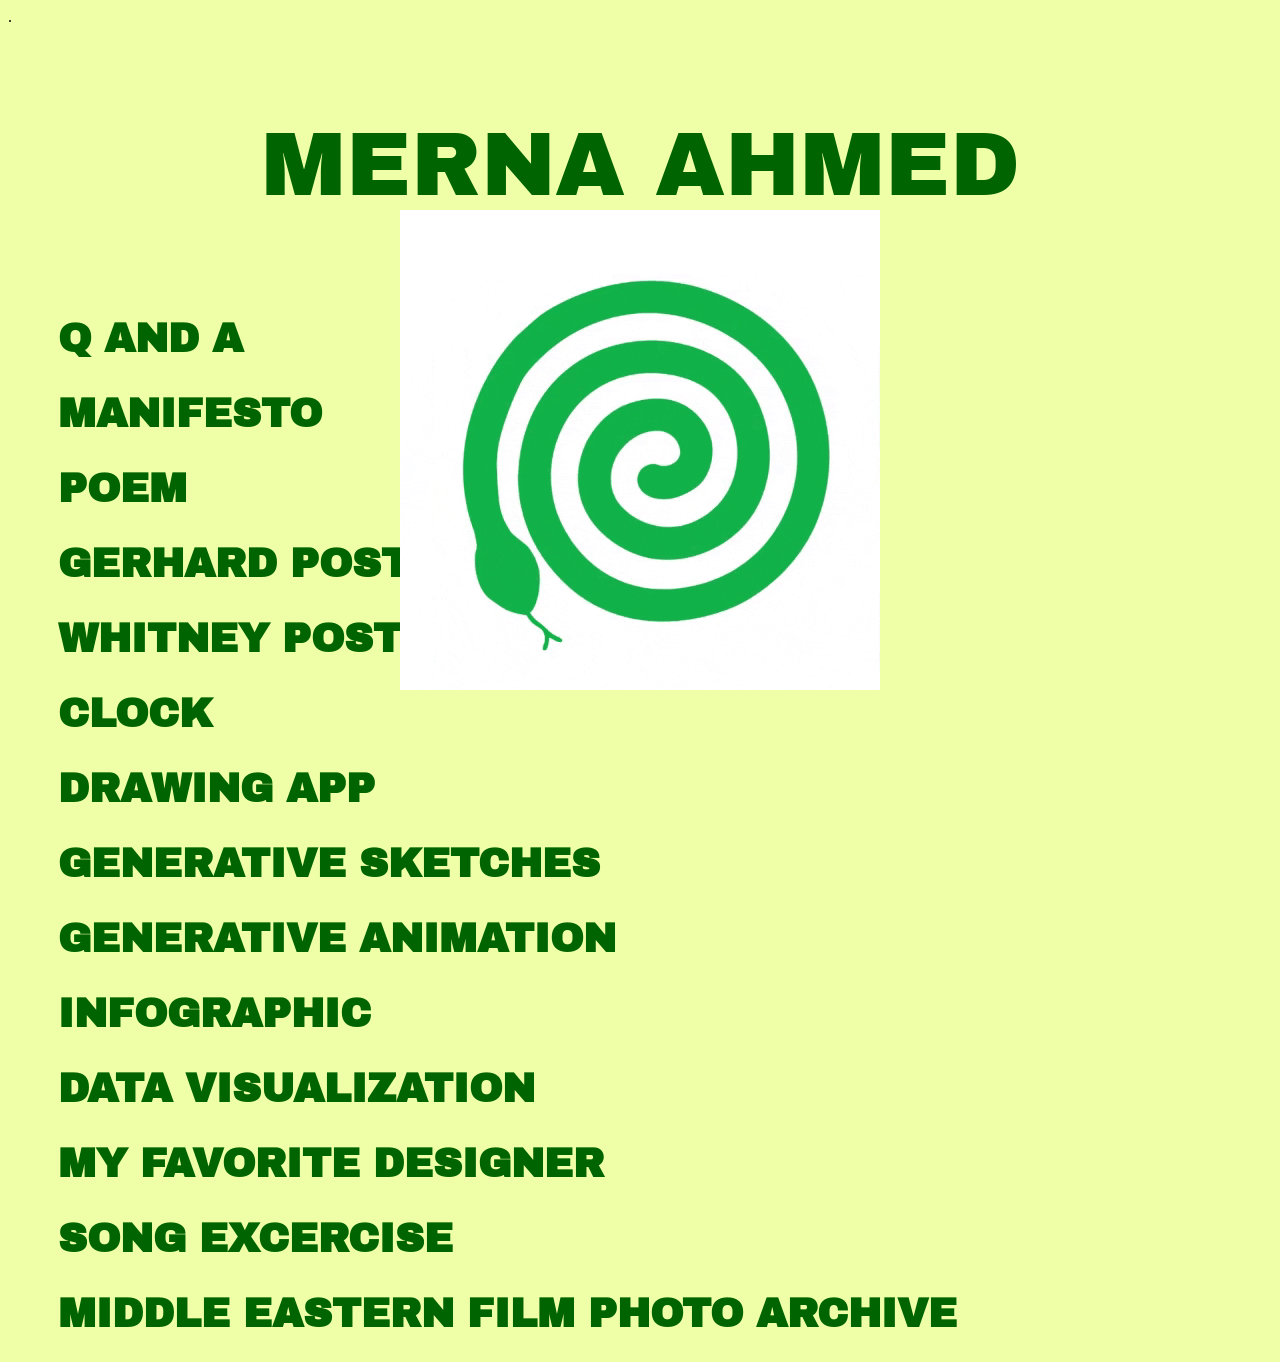
<file: index.html>
.<!DOCTYPE html>
<html>
    <title>merna ahmed</title>
    
<head>
<link rel="stylesheet" type="text/css" href="home.css">
<link href="https://fonts.googleapis.com/css?family=Archivo+Black&display=swap" rel="stylesheet">


<body>
    <p class="ex1">MERNA AHMED</p>
 
    <h1><a href="QANDA/qa.html" style="text-decoration: none;">Q AND A</a> </h1>
    <div> <h1><a href="manifesto.html" style="text-decoration: none;">MANIFESTO</a></h1></div>
    <div>  <h1><a href= "poem.html" accesskey=" "style="text-decoration: none;"> POEM </a></h1></div>
      <div><h1> <a href= "gerhard.html" style="text-decoration: none;"> GERHARD POSTER REMAKE </a></h1></div>
    <div><h1> <a href= "whitney.html"style="text-decoration: none;"> WHITNEY POSTER REMAKE </a></h1></div>
    <div> <h1><a href= "clocc.html" style="text-decoration: none;"> CLOCK </a></h1></div>
   <div>  <h1><a href= "DRAWING%20APP.html" style="text-decoration: none;"> Drawing App </a></h1></div>
     <div>  <h1><a href= "sketches.html" style="text-decoration: none;"> Generative Sketches </a></h1></div>
     <div>  <h1><a href= "animation.html" style="text-decoration: none;"> Generative Animation </a></h1></div>
     <div>  <h1><a href= "infographic.html" style="text-decoration: none;"> Infographic </a></h1></div>
     <div>  <h1><a href= "data.html" style="text-decoration: none;"> Data Visualization</a></h1></div>
   <div>  <h1><a href= "https://letasobierajski.com/" style="text-decoration: none;"> MY favorite designer</a></h1></div>
<div>
     <div>  <h1><a href= "song.html" style="text-decoration: none;"> Song Excercise </a></h1></div>
    <div>  <h1><a href= "mhomepage.html" style="text-decoration: none;"> Middle Eastern Film Photo Archive </a></h1></div>
    
<img class="center" src="snakez.gif">
</div>
</file>
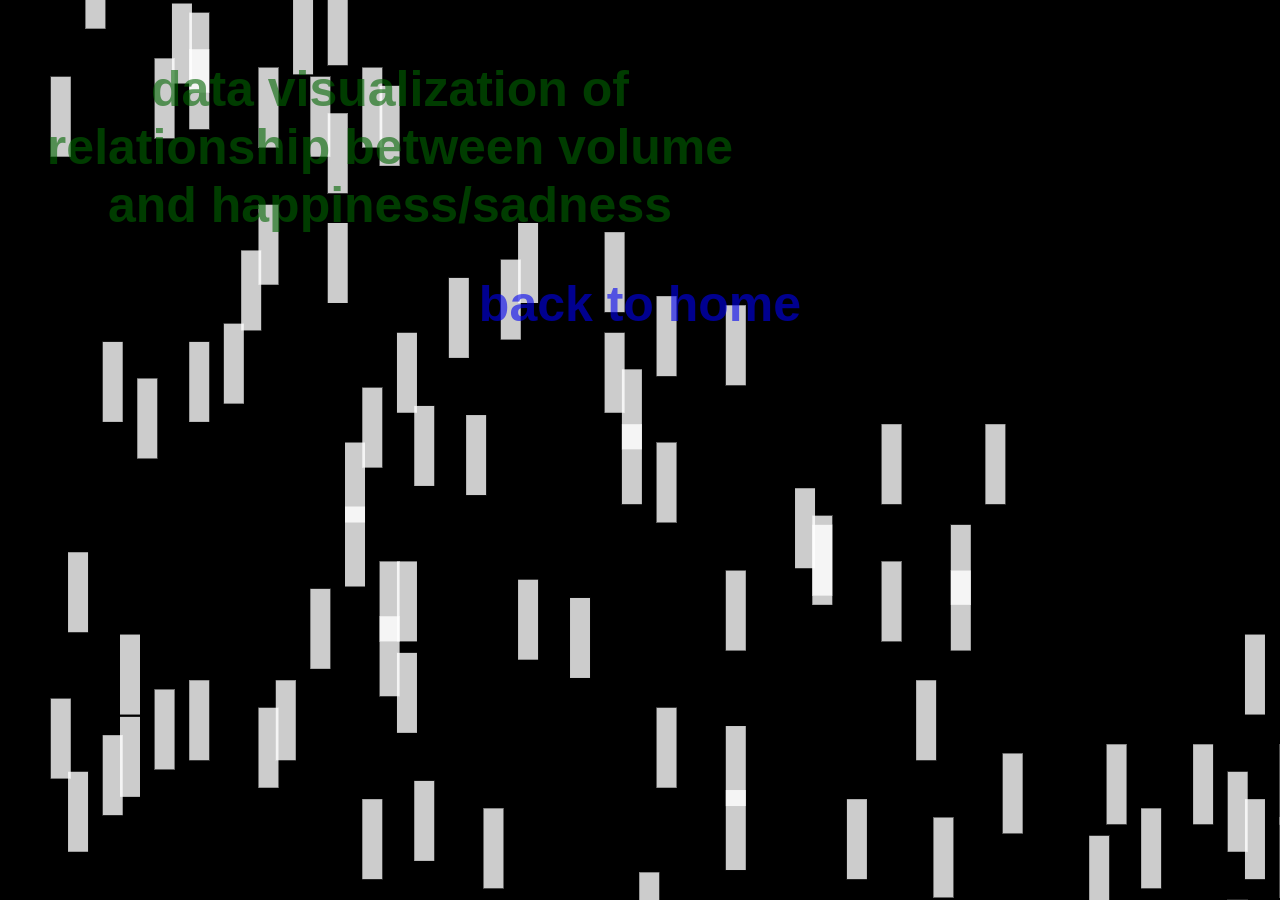
<file: data.html>
.<!DOCTYPE html>
<html>
    <title>merna's data visualization</title>
     <head> 
<link rel="stylesheet" type="text/css" href=data.css>

<body>
<div>  
<img class="center" src="download%20(1).png">
</div>
    
    
<h1>data visualization of relationship between volume and happiness/sadness</h1>    
<h2> <a href= "index.html"style="text-decoration: none;"> back to home </a></h2>
</file>
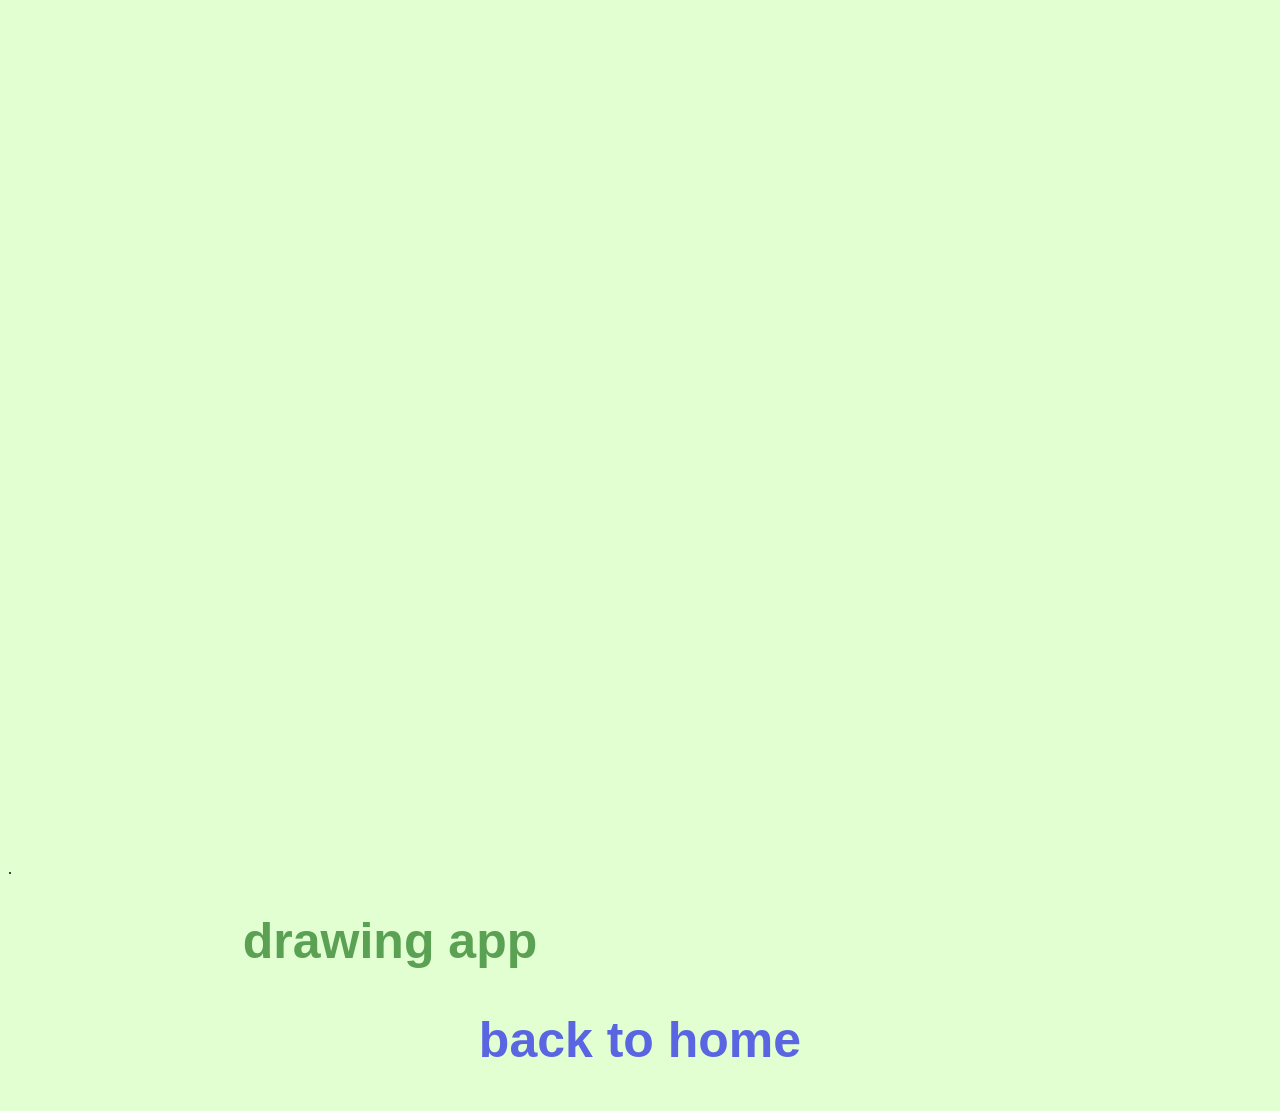
<file: DRAWING APP.html>
.<!DOCTYPE html>
<html>
    <title>merna's drawing app</title>
     <head> 
<link rel="stylesheet" type="text/css" href=drawing%20app.css>

<body>
    
<iframe style="width: 98%; height: 98%; overflow: hidden;"  scrolling="no" frameborder="0" src="https://editor.p5js.org/mernaahmedd/embed/1z8yCJsZX"></iframe>
    
<h1>drawing app</h1>    
<h2> <a href= "index.html"style="text-decoration: none;"> back to home </a></h2>
</file>
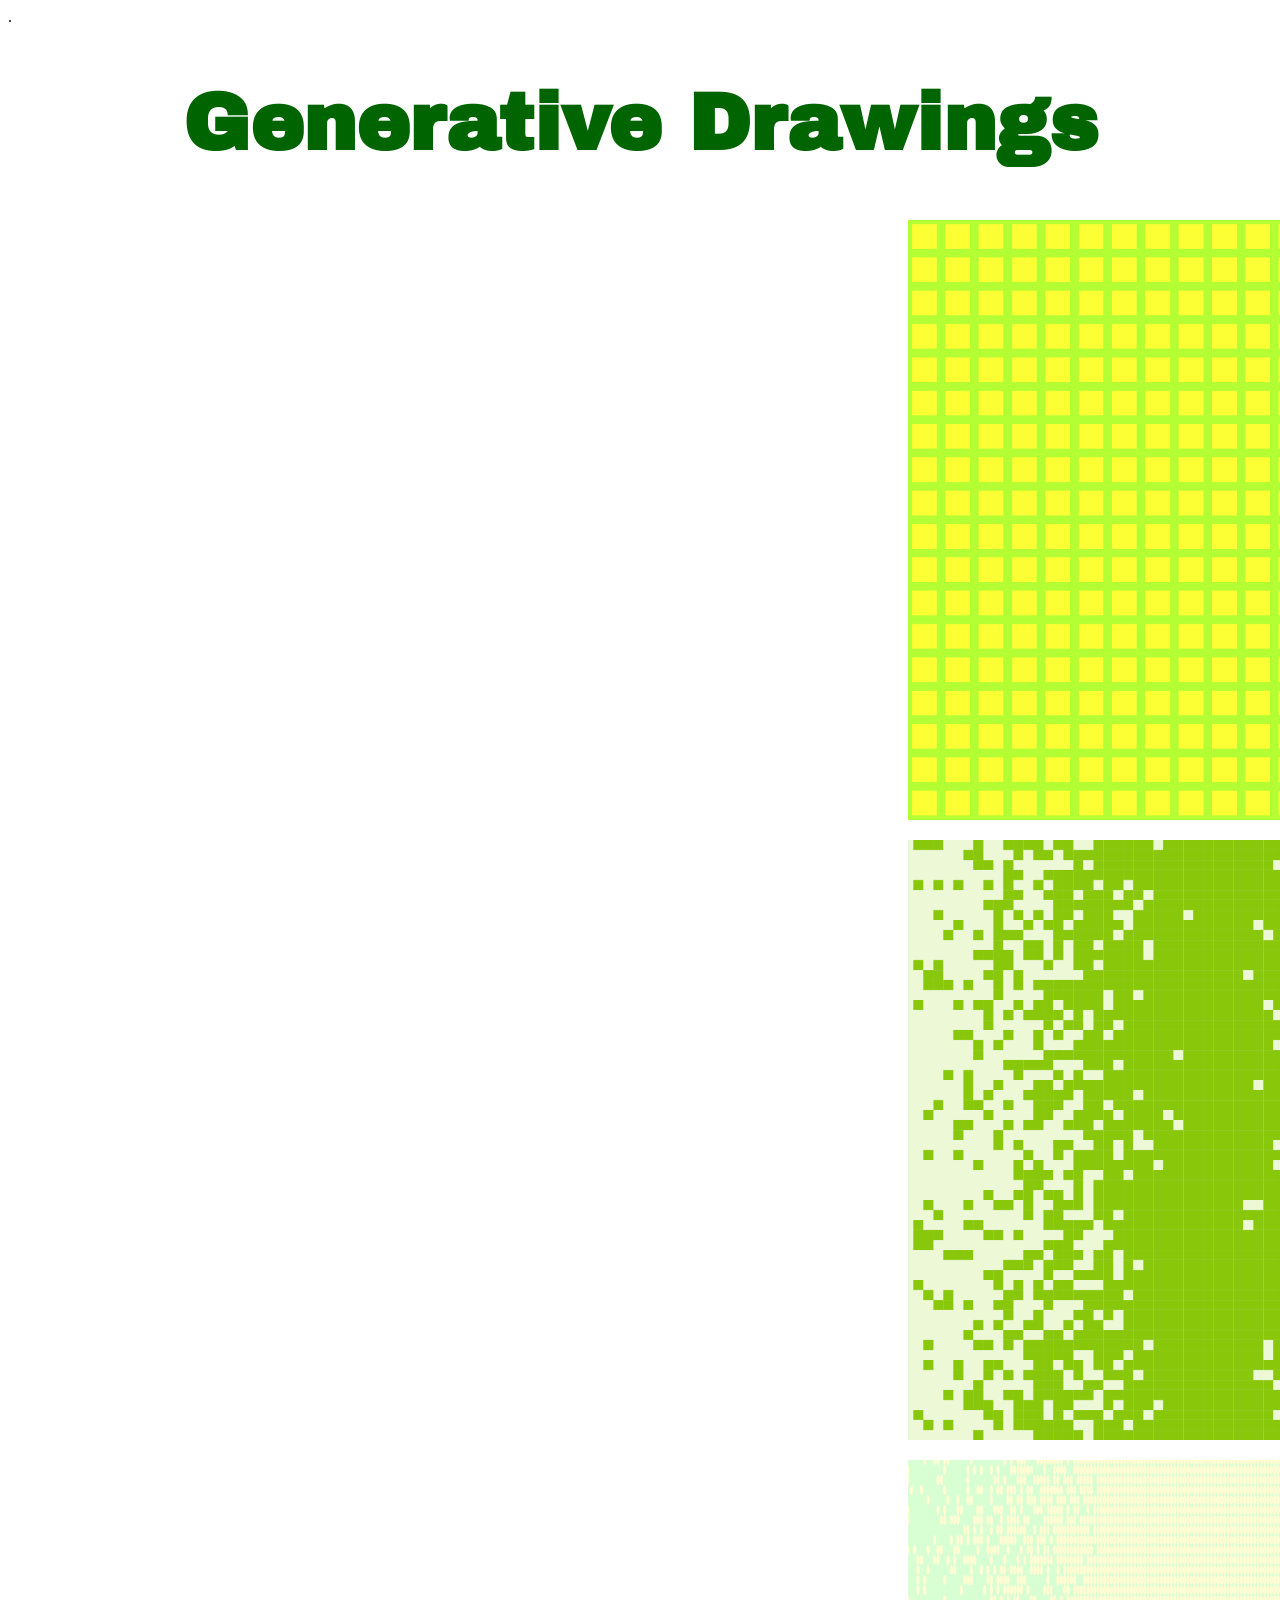
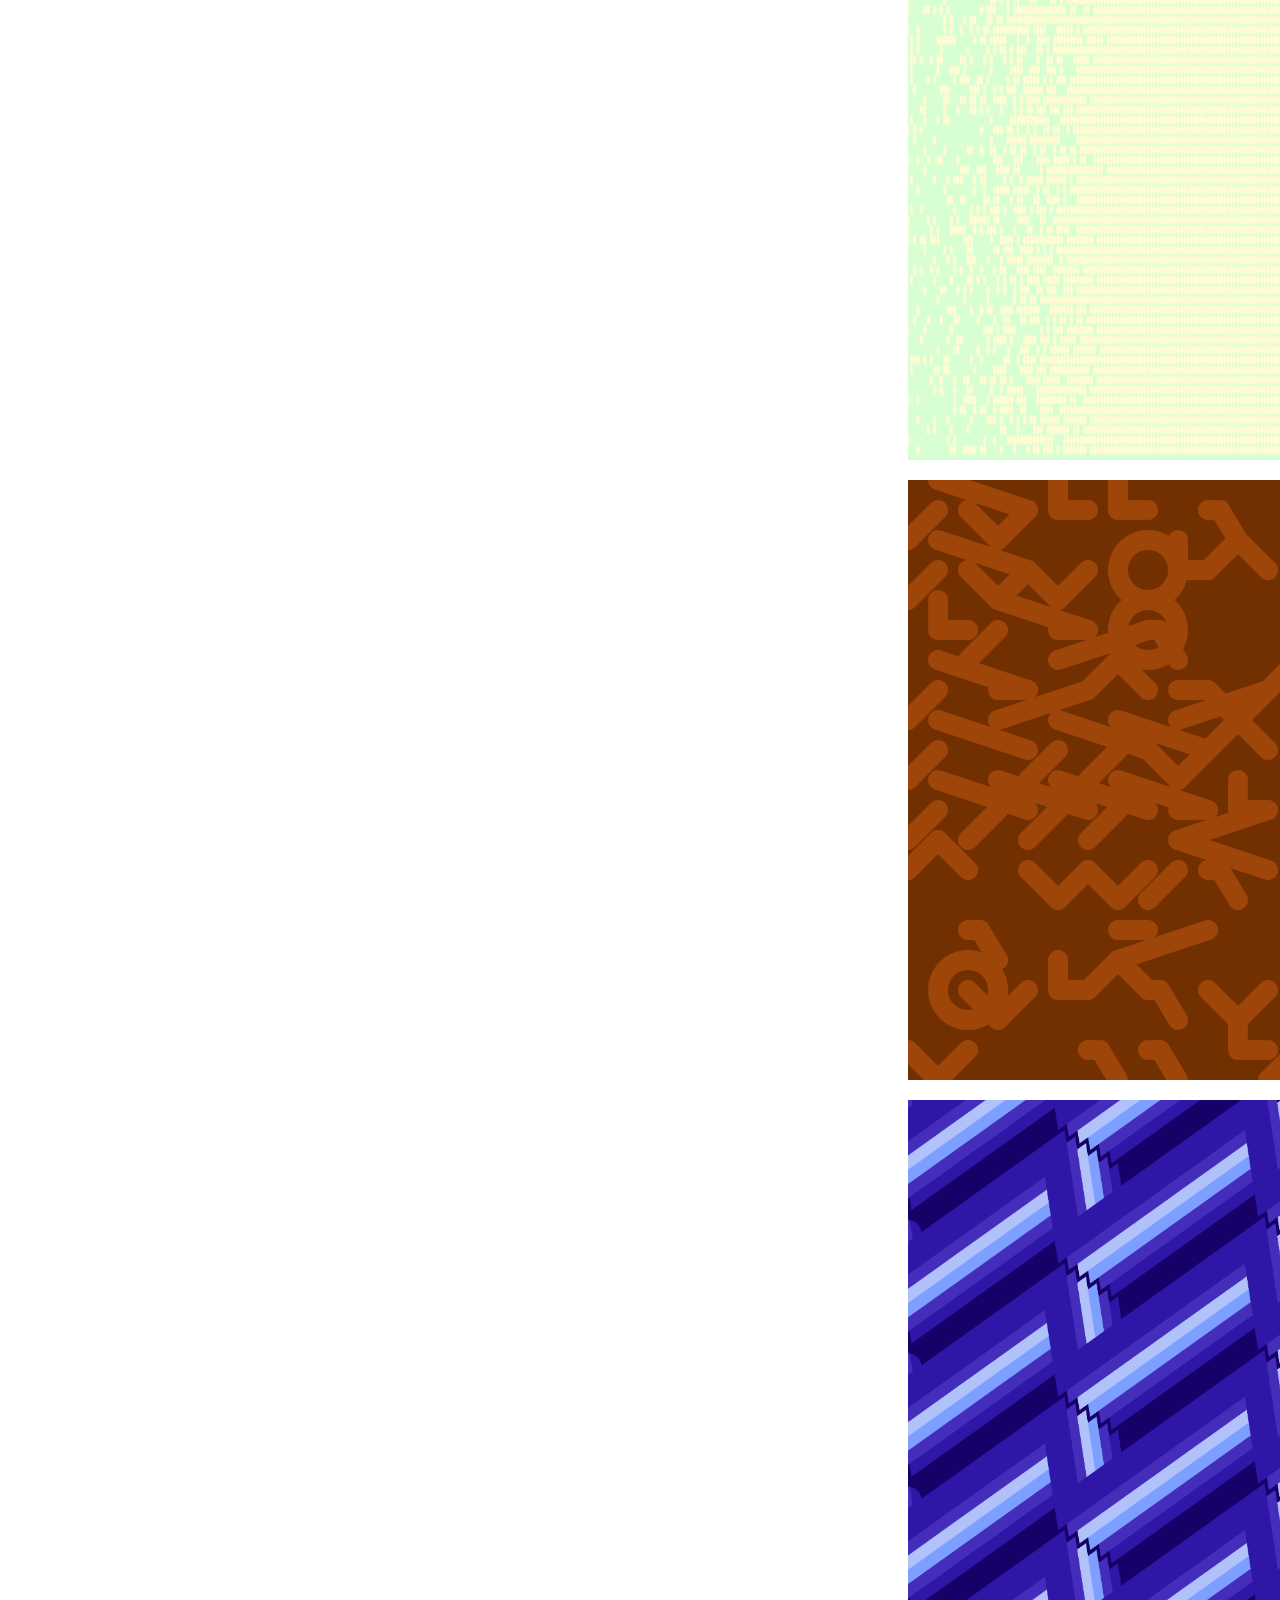
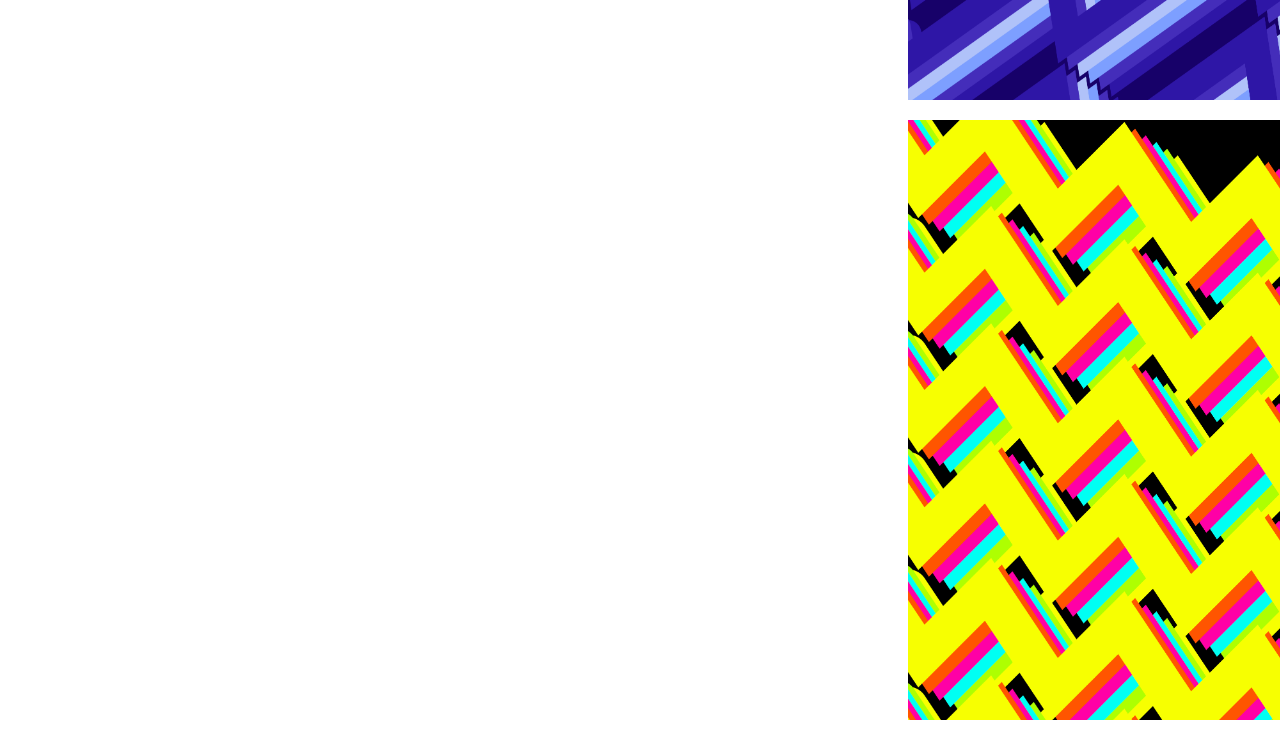
<file: gen.html>
.
 <!DOCTYPE html>
 <html>
 <title>merna's generative drawings</title>

 <head>
      <link rel="stylesheet" type="text/css" href="gen.css">
     <link href="https://fonts.googleapis.com/css?family=Archivo+Black&display=swap" rel="stylesheet">
     
     
<body>
     
     <h1> Generative Drawings</h1>
    <h2><img src="merna_design_1.png" width="600px"></h2>
    <div> <h2> <img src="merna_design_3.png" width="600px"></h2></div>
     <div> <h2> <img src="merna_design_4.png" width="600px"></h2></div>
     <div> <h2> <img src="merna_design_5.png" width="600px"></h2></div>
     <div> <h2> <img src="merna_design_6.png" width="600px"></h2></div>
     <div> <h2> <img src="merna_design_7.png" width="600px"></h2></div>
</file>
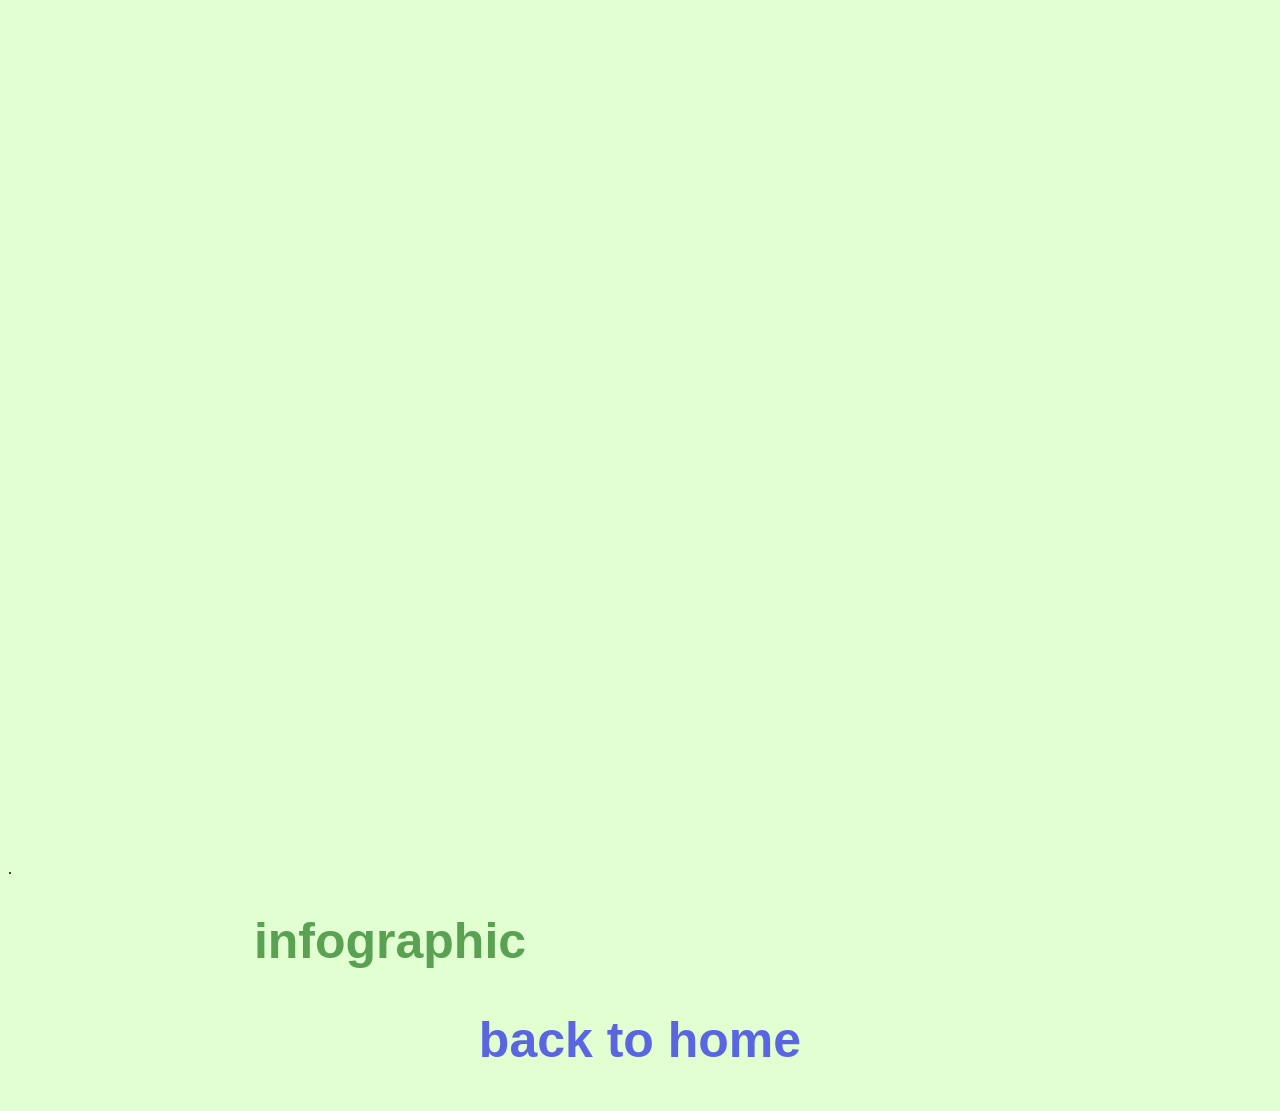
<file: infographic.html>
.<!DOCTYPE html>
<html>
    <title>merna's infographic</title>
     <head> 
<link rel="stylesheet" type="text/css" href=infographic.css>

<body>
    
<iframe style="width: 98%; height: 98%; overflow: hidden;"  scrolling="no" frameborder="0" src="https://editor.p5js.org/mernaahmedd/embed/WTF8mVpTp"></iframe>
    
<h1>infographic</h1>    
<h2> <a href= "index.html"style="text-decoration: none;"> back to home </a></h2>
</file>
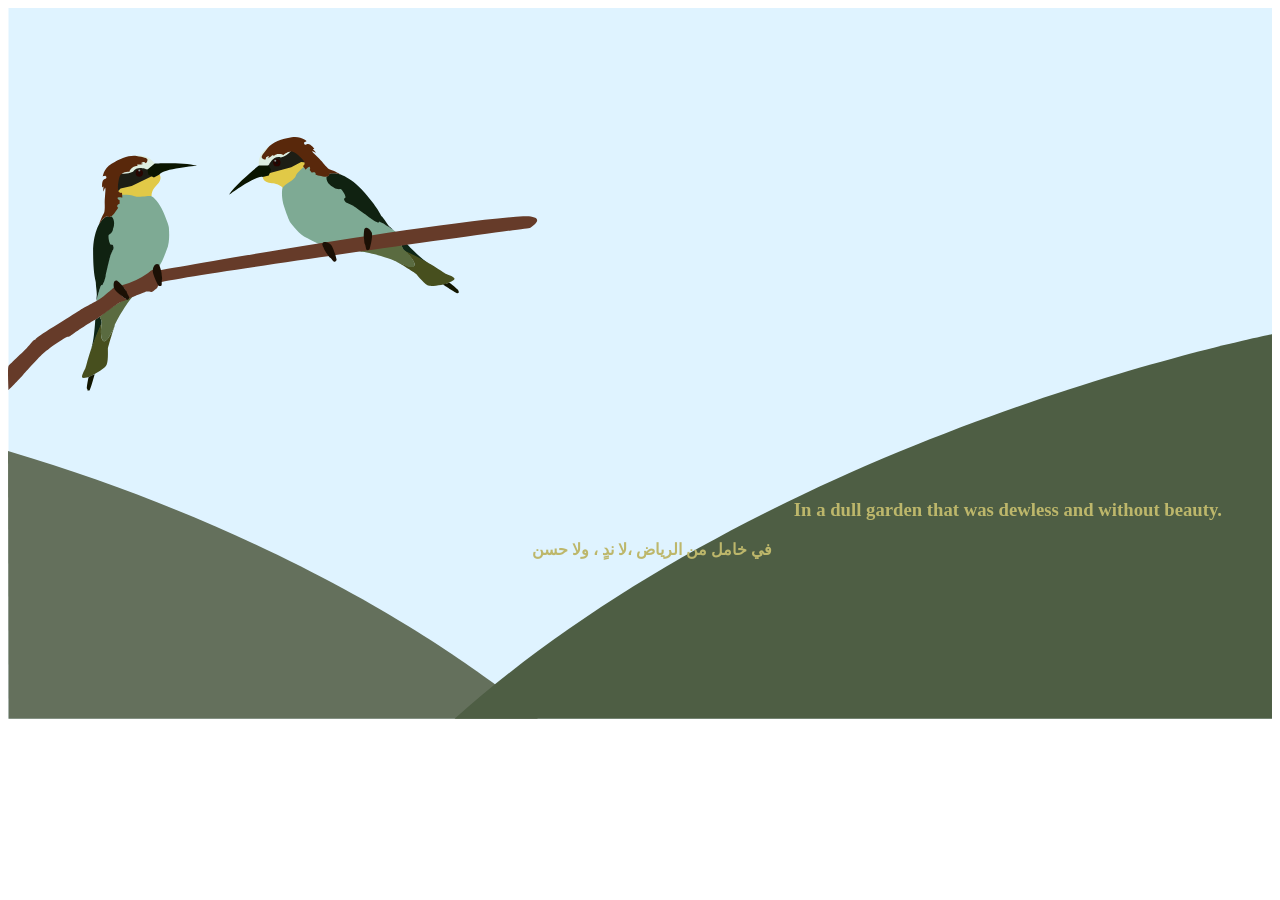
<file: poem.html>
<!DOCTYPE html>
<html>
    <title>merna ahmed</title>
    
<head>
<link rel="stylesheet" type="text/css" href="poem.css">
<link href="https://fonts.googleapis.com/css?family=Almarai&display=swap" rel="stylesheet">

    
<body>
<svg id="Layer_1" data-name="Layer 1" xmlns="http://www.w3.org/2000/svg" viewBox="0 0 1920.77 1080"><defs><style>.cls-1{fill:#dff3ff;}.cls-2{fill:#0f2717;}.cls-3{fill:#474f1e;}.cls-4{fill:#131601;}.cls-5{fill:#5a6b40;}.cls-6{fill:#e1c947;}.cls-7{fill:#102211;}.cls-8{fill:#7eaa94;}.cls-9{fill:#1d1e15;}.cls-10{fill:#280500;}.cls-11{fill:#859391;}.cls-12{fill:#110f0a;}.cls-13{fill:#ddeddf;}.cls-14{fill:#59280b;}.cls-15{fill:#0a1500;}.cls-16{fill:#663b29;}.cls-17{fill:#1b1005;}.cls-18{fill:#64705c;}.cls-19{fill:#4e5e44;}</style></defs><title>SITE</title><rect class="cls-1" x="0.77" width="1920" height="1080"/><path class="cls-2" d="M131.82,473.65s-1.82,38.25-8,48.82c0,0,17.4-40.08,17.71-44.12s-3-9-3-9Z" transform="translate(0.77)"/><path class="cls-3" d="M141.49,478.35S138.07,502,144.29,506s17.08-23.61,17.08-23.61S151.11,514.7,151,518.12s1.09,20.81-3,26.09-21.43,14.91-24.23,15.85-10.25,3.41-11.8,1.55,2.79-10.25,4.66-13.67S121.92,521.53,141.49,478.35Z" transform="translate(0.77)"/><path class="cls-4" d="M130.93,556.41s-6.5,23.94-7.86,24.7a4,4,0,0,1-3.1,0v-1.44a2.87,2.87,0,0,0-.91-1.29c-.68-.52,2.23-17.52,2.84-17.71S130.93,556.41,130.93,556.41Z" transform="translate(0.77)"/><path class="cls-5" d="M138.46,469.33s3.84,6.63,3,9c0,0-1.69,15.4-.72,18.37,0,0,.1,8.66,4.51,9.66,0,0,4.73.6,8.95-9,0,0,7-12.22,7.14-15s22.57-43.05,30.72-45.91C192.09,436.48,168.69,442.82,138.46,469.33Z" transform="translate(0.77)"/><path class="cls-6" d="M217.41,286l-29.2,5.21-20.88-6.54s-3.53-8.5,5.14-12.74,28.29-17.16,56.95-18.75c0,0,5.66,6.72-4.42,16.27C225,269.47,216.72,277.09,217.41,286Z" transform="translate(0.77)"/><path class="cls-7" d="M141.61,322.85" transform="translate(0.77)"/><path class="cls-8" d="M133.77,444.89s5.69-23.59,7.3-23.92c0,0,.38-.41.93.38,0,0,.86.09,2.45-3.45,0,0,9.65-48.37,13.9-49.57,0,0,3.59-8.79-2.17-8.78l-3.85,2L146.61,350v-6.89l4-2.37,6.38-19.8-.84-4.3,1.34-19.18.84-4.7,2.12-3.52,3.41-3.69,7.77-1.85s14.38-.84,19.91,2.35c0,0,3.53,1.68,11.75.5s11.74-1.34,14.09-.5,11.91,9.56,18,24.16,8.39,21.14,8.39,24.32,2,21.64-3.52,33.39c0,0-7.09,19.55-10.76,23.45l-37.73,26.88-25.5,10.27L141.41,446.4Z" transform="translate(0.77)"/><path class="cls-9" d="M217.19,245.67s-4.08,6.84,3.73,8.35l-33.8,16.62-16.81,3.71-5,5.35-3.84-8.65v-16.2l4.12-7.28L179.91,249l8.17-5.12,9.15-4.05,8.43,1.44,6.86,1.51Z" transform="translate(0.77)"/><path class="cls-7" d="M141.61,322.85s-13.43,14-13.05,50.32,4.35,40.1,4.16,44.64,1.89,14.38,1.33,19.3a39.92,39.92,0,0,0-.28,7.78s6.14-26.51,7.84-23.86,5.68-11,6.06-14.19,6.05-27,7.37-31.21,4.87-9.46,4.71-11.16-.55-6.24-3.57-4.92-5.49-14.19-3.6-14.94,5.49-4.92,5.87-7l.38-2.08s5.1-11.73-2.65-18.92c0,0-3.6,1.7-5.49,0S141.61,322.85,141.61,322.85Z" transform="translate(0.77)"/><circle class="cls-10" cx="199.58" cy="250.86" r="5.55"/><circle class="cls-11" cx="199.53" cy="247.09" r="1.55"/><circle class="cls-12" cx="199.84" cy="250.86" r="1.85"/><path class="cls-13" d="M191.74,224.5s19.86-4.17,30.46,11.72c0,0,6.43,12.48-13.06,8.89,0,0-14-6.06-20,3.78a32.73,32.73,0,0,1-18.78,2.7s6.55-3.41,11.65-3.41l-.77-4.26,3.48-3.95,3.07-.27,2.8-.72,2.61-2.84,5.13-3.26,6.64-2.26,3.22.92.07-2.95-5.06-.08-10.44-3.1" transform="translate(0.77)"/><path class="cls-14" d="M137.6,328.8s4.14-12.19,6.91-16,1.45-16.27,1.64-19.3,1.14-16.45,1.14-16.45.19-5.68-.76-3.41a39.46,39.46,0,0,0-2,4.92c-.44,1.7-.88-6.43,0-6.62s-2.16-.57-2.06,1.13-2-11.35,3.7-13.05.57-6.62-.19-4.54c0,0-3.06,0-2.76,1.33,0,0,.49-11.92,13.36-20s27.8-13.81,38-11.92,17,2.65,16.64,6.24-2.64,4.73-2.64,4.73a5,5,0,0,0-5.87-1.14c-3.4,1.71,2.65,2.09,2.65,2.09s-4.73,1.51-7.38,1.13-4.54,1-.75,1.89c0,0-6.25.76-7.57,1.7s-6.43,4.54-5.67,7.38c0,0-13.81-1.51-16.08,10.22s-3.41,23.45,4.54,21.75l.56,7s-8.13-1.51-7.37,1.13a4.67,4.67,0,0,0,3.21,3.22v5.11s-6.81,2.27-2.08,6.24c0,0-8,12.33-10.59,13.05s-1.89,2.46-5.49,0C150.69,316.61,146.08,315.64,137.6,328.8Z" transform="translate(0.77)"/><path class="cls-15" d="M222.2,236.22s45.14-2.26,64.41,3.59c0,0-52.56,4.32-57.19,13.39l-8.5,4.3-8.54-4.3-1.14-7.66Z" transform="translate(0.77)"/><path class="cls-2" d="M605,358.43s26.59,28.28,38.22,32.13c0,0-39.49-19.39-42.39-22.22s-3.67-8.78-3.67-8.78Z" transform="translate(0.77)"/><path class="cls-3" d="M600.81,368.34s18.13,15.51,16.12,22.64-28.41-6.5-28.41-6.5,29,17.54,31.37,20,12.9,16.38,19.41,17.69,26-2.91,28.67-4.05,10-4.19,9.9-6.61-8.85-5.87-12.51-7.22S644,387.92,600.81,368.34Z" transform="translate(0.77)"/><path class="cls-4" d="M660.19,420.1s20.67,13.72,22.19,13.39a4,4,0,0,0,2.33-2l-1-1.08a2.92,2.92,0,0,1-.16-1.57c.16-.84-13.22-11.71-13.81-11.45S660.19,420.1,660.19,420.1Z" transform="translate(0.77)"/><path class="cls-5" d="M597.14,360.05s2.58,6.95,4.77,8.21c0,0,10.81,10.78,12,13.65,0,0,5.13,6.84,2.47,10.5,0,0-3.15,3.57-12.66-.88,0,0-13.31-4.59-15.24-6.56s-48.7-17.19-56.72-14C531.8,371,556.94,360,597.14,360.05Z" transform="translate(0.77)"/><path class="cls-6" d="M417,273.7l25.4-15.33,11.38-18.67s-2.93-8.72-12.25-6.2-32.59,5.74-55.19,23.43c0,0,.17,8.78,14.05,9.32C400.36,266.25,411.6,266.53,417,273.7Z" transform="translate(0.77)"/><path class="cls-7" d="M498.25,251.46" transform="translate(0.77)"/><path class="cls-8" d="M588.52,339.89s-24-16.61-25.47-15.8c0,0-.55-.06-.45.89,0,0-.59.64-4.11-1,0,0-39.13-30-43.12-28.13,0,0-6.94-2.4-2.6-6.19l2.68-2.84-3.35-12.52-4.54-5.18L503,270l-17.84-10.69-2.21-3.78L469.27,242l-3.72-3-3.92-1.25-5-.53L449.57,241s-11.37,8.84-13.43,14.89c0,0-1.55,3.58-8.5,8.12s-9.72,6.73-10.93,8.9-2.66,15.05,2.41,30,7.62,21.43,9.72,23.83,12.75,17.6,24.65,22.79c0,0,18.22,10,23.55,10.55l46.09-4.64,26-9.08,30.48-2.89Z" transform="translate(0.77)"/><path class="cls-9" d="M390.54,243.2s7.58,2.46,2.7,8.74l36.38-9.77,15.08-8.29,7.31.72-2.81-9-10.68-12.19-7.89-2.76-9.87,10.52-9.51,1.53-9.55,3-5.39,6.64-4.17,5.66Z" transform="translate(0.77)"/><path class="cls-7" d="M498.25,251.46s19.33,1.68,43,29.24,23.15,33,26.28,36.33,8,12.06,11.72,15.38,10,8,10,8S562.48,322.19,563,325.3s-11.5-4.51-13.91-6.68S526.67,302.26,522.93,300,513,296.1,512,294.71s-3.71-5-.56-6-5.22-14.29-7.15-13.61-7.36-.08-9-1.4l-1.65-1.32s-11.57-5.45-10.48-16c0,0,3.83-1.09,4.13-3.61S498.25,251.46,498.25,251.46Z" transform="translate(0.77)"/><circle class="cls-10" cx="408.56" cy="235" r="5.55"/><circle class="cls-11" cx="406.1" cy="232.13" r="1.55"/><circle class="cls-12" cx="408.36" cy="235.17" r="1.85"/><path class="cls-13" d="M395.74,210.51s-17.69,10-15.19,28.88c0,0,3.39,13.63,15.68-1.91,0,0,6.54-13.78,17.57-10.37a32.75,32.75,0,0,0,15.91-10.35s-7.17,1.76-11,5.12l-2.23-3.72-5.22-.67-2.49,1.82-2.58,1.3-3.83-.42-6,.93-6.48,2.67L388,226.61l-2-2.17,3.75-3.39,5.81-9.22" transform="translate(0.77)"/><path class="cls-14" d="M505.19,253.29s-11.15-6.44-15.73-7.46-11.81-11.28-13.94-13.44-11.7-11.63-11.7-11.63-3.88-4.14-1.68-3.06a37.35,37.35,0,0,1,4.76,2.38c1.46,1-3.57-5.42-4.36-5s1.26-1.86,2.3-.51-6-9.84-11.39-7.38-4.79-4.61-2.85-3.54c0,0,2.31-2,3-.82,0,0-8.23-8.64-23.26-6.28s-30,7.93-36.46,16.09-11.06,13.21-8.4,15.66,5.1,1.81,5.1,1.81a5,5,0,0,1,3.67-4.71c3.68-1-.62,3.31-.62,3.31s4.55-2,6.29-4,4-2.28,1.82.92c0,0,5.19-3.54,6.81-3.7s7.83-.83,9.13,1.81c0,0,9.39-10.24,18.83-2.92s18,15.4,10.92,19.36l4.18,5.64s5.12-6.5,6.3-4a4.67,4.67,0,0,1-.3,4.54l3.37,3.84s6.61-2.78,5.67,3.32c0,0,14.13,4,16.57,2.84s3.05.6,4.13-3.61C487.31,252.75,490.14,249,505.19,253.29Z" transform="translate(0.77)"/><path class="cls-15" d="M380.55,239.39s-35.45,28.05-46.08,45.15c0,0,42.38-31.38,51.84-27.61l9.22-2.37,3.59-8.86-4.18-6.51Z" transform="translate(0.77)"/><path class="cls-16" d="M215.85,401S634.2,326.17,782,316.45c0,0,40-2.24,10.44,17.68,0,0-552,75.51-566.71,84.13Z" transform="translate(0.77)"/><path class="cls-16" d="M172.47,421.22a122.33,122.33,0,0,0,40.2-19s7.19-7.38,7.85-2.55l1.86,1.67c1.86,1.68,7.73,6.53,6.24,12.84s-.84,10.78-4.19,12.64-4.46,5.21-7.81,4.65-7.07-.81-9.11.06S183.42,441,183.42,441s-5.2-8.35-5.62-12.47C177.8,428.49,172.57,423.08,172.47,421.22Z" transform="translate(0.77)"/><path class="cls-17" d="M219.53,396.52s2-10.62,9.44-6.52c0,0,3.34,8.64,3.51,12.65s1.51,8.57.67,10.28.53,8.34-1.05,9.12-4,.35-4.44-.5S217.05,401.66,219.53,396.52Z" transform="translate(0.77)"/><path class="cls-16" d="M0,580.69S20.43,560.07,22.6,557c0,0,30-33.44,31.92-33.44,0,0,21.72-17.81,35.18-23.89,0,0,2.17.65,5.86-2.6s34.53-23.45,36.26-23.45,35.4-26.06,38.65-26.93,9.82-3.73,10.1-3.27-9.67-6.75-10.82-8.61-9.62-10.23-9.62-10.23-15.84,14-20.81,17.08-26.72,14.6-30.14,17.09S43.32,499,41.46,502.65s-1.25-1.31-8.39,8S1.73,541.11,0,544.21,0,580.69,0,580.69Z" transform="translate(0.77)"/><path class="cls-17" d="M160.13,424.61s-2.48-12.07,5.15-10.26c0,0,7.08,6,9.16,9.41s5.43,6.79,5.52,8.69,4.47,7.06,3.46,8.51-2.07,3-2.85,2.49S160.43,430.31,160.13,424.61Z" transform="translate(0.77)"/><path class="cls-18" d="M0,1080H804.37S534.28,832.52-.77,673.24Z" transform="translate(0.77)"/><path class="cls-19" d="M677.87,1080H1920V495.9S1166.2,643.68,677.87,1080Z" transform="translate(0.77)"/><path class="cls-17" d="M488.19,358.21s-10.49-6.47-11.4,1.32c0,0,3.18,8.69,5.7,11.83s4.51,7.43,6.26,8.17,5.1,6.62,6.81,6.17,3.25-2.38,3-3.31S493.44,360.45,488.19,358.21Z" transform="translate(0.77)"/><path class="cls-17" d="M551.38,340.2s-6.1-10.71-10.64-4.33c0,0-1.38,9.16-.68,13.12s.39,8.69,1.57,10.17,1.29,8.26,3,8.68,4-.52,4.22-1.45S554.91,344.68,551.38,340.2Z" transform="translate(0.77)"/></svg>
 
<h1>Two birds in Al-Hejaz perched on a branch</h1>
 
<h2>عصفورتان في الحجاز حلّتا على فنن</h2>
<h3>In a dull garden that was dewless and without beauty.</h3>
<h4>في خامل من الریاض ،لا ندٍ ، ولا حسن</h4>
<!--
 <div>
     <h1 id="messenger">Two birds in Al-Hejaz perched on a branch</h1> </div>   

<h1> Two birds in Al-Hejaz perched on a branch </h1>
-->
</file>
<file: home.css>
body{
    background-color: #eeffa8;
}


p.ex1 {
   
    
    font-family: 'Archivo Black', sans-serif;
    text-align: center;
    color:darkgreen;
    font-size: 90px;
    line-height: -50;
}
a{
       color:darkgreen;
}
h1 {
    
    font-family: 'Archivo Black', sans-serif;
    font-size: 40px;
    text-transform: uppercase;
    line-height: 2;
    text-align: left;
    margin: -5px 50px 0 50px;
   
}

img {
  position: absolute;
  top: 0;
  bottom: 0;
  left: 0;
  right: 0;
  margin: auto;
}


.center {
  display: block;
  margin-left: auto;
  margin-right: auto;
}

/* Start http://www.cursors-4u.com */ * {cursor: url(http://ani.cursors-4u.net/nature/nat-11/nat1048.cur), auto !important;} /* End http://www.cursors-4u.com */
</file>
<file: gen.css>
h1{
   
    font-family: 'Archivo Black', sans-serif;
    text-align: center;
    color:darkgreen;
    font-size: 80px;
    line-height: -50;
}

h2{
margin-left: 900;
}
</file>
<file: poem.css>
.Layer_1 {}

h1 {
    margin-top: -1210px;
    margin-left: 50px;
    color: dodgerblue
}
h2 {
    
    margin-left: 670px;
    color: dodgerblue
}
h3{
    margin-top:900px;
    margin-right: 50px;
    text-align: right;
    color:darkkhaki
    
}
h4{
    margin-top:00px;
    margin-right: 500px;
    text-align: right;
    color:darkkhaki
    
}
</file>
